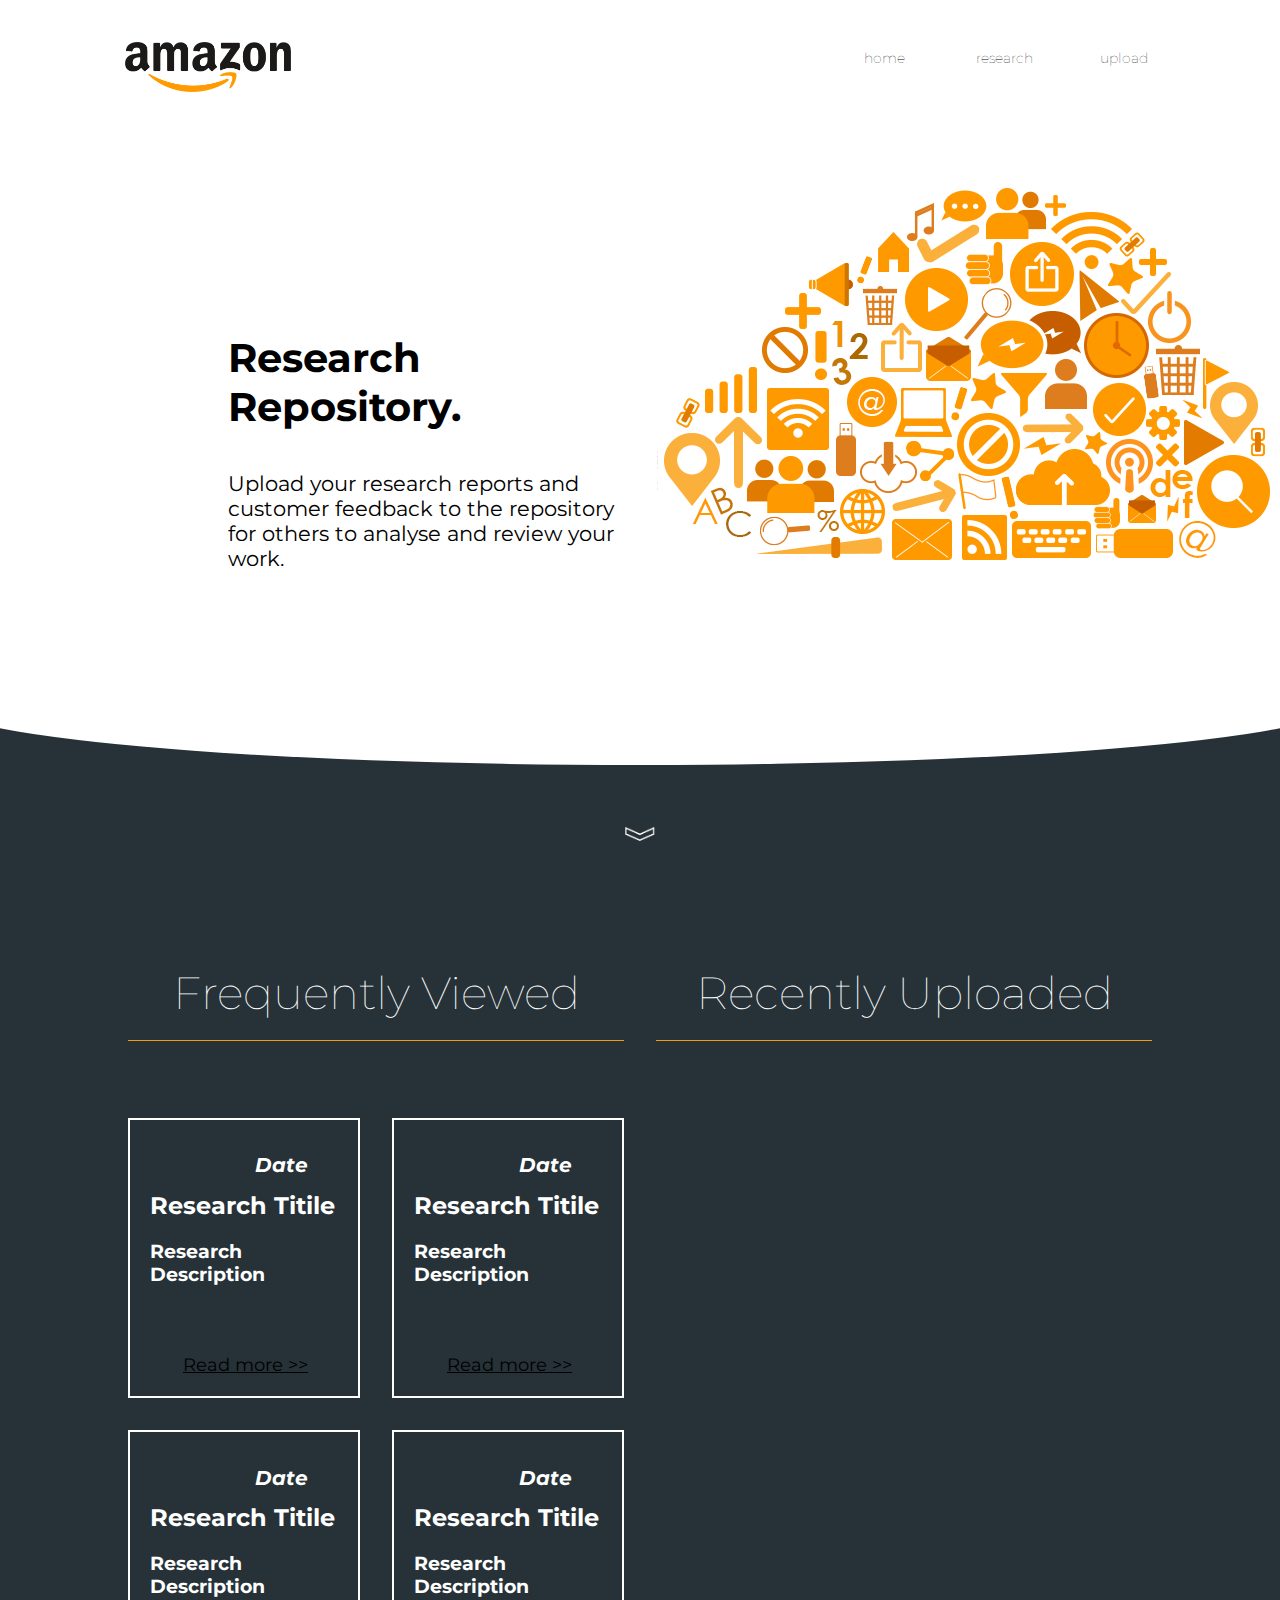
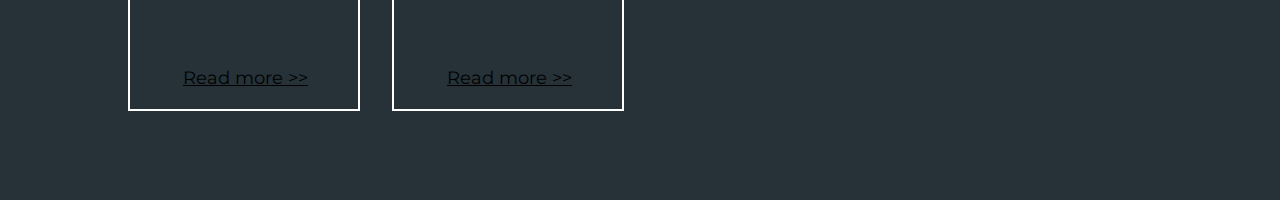
<file: index.html>
<!DOCTYPE html>
<html>
<head>

	<meta name="viewport" content="width=device-width">
	<meta name="description" content="Amazon Research Repository">
	<meta author="author" content="Sam Bedlow">
	<link href="https://fonts.googleapis.com/css?family=Montserrat" rel="stylesheet">
	<link rel="stylesheet" type="text/css" href="style.css">
	<script src="js/jquery-3.3.1.min.js"></script>
	<script src="js/script.js"></script>
	<title>Amazon Research Repository</title>

</head>
<body>

<div class="wrapper">

	

		<div class="banner">
		
			<div class="header">

				<img src="img/amazon-logoblack.png" alt="logo" class="logo"/>
				<nav>

					<ul>

						<li><a href="index.html">home</a></li>
						<li><a href="research.html">research</a></li>
						<li><a href="upload.html">upload</a></li>

					</ul>

				</nav>

			</div>
			
			<div id="showcase">
		
				<div class="container">
					<h1> Research Repository. </h1>
					<p> Upload your research reports and customer feedback
						to the repository for others to analyse and
						review your work. </p>
				</div>

				<aside id="repositoryimage">

					<img src="img/data_cloud.png">

				</aside>

			</div>

		</div>
		
		<div class="banner_lower">
		
			<div class="circle">
			</div>
			
			<a href="#section_container"><img class="arrow" src="img/arrow.png" alt="Arrow"></a>
		
			<a href="#section_container"><img class="arrow_animated" src="img/arrow_animated.gif" alt="Arrow"></a>
			
		
		</div>

		<div id="section_container">

			<div class="homepage-grid">

				<div class="headings">
				<p> Frequently Viewed </p>
				</div>
				<div class="headings">
				<p> Recently Uploaded </p>
				</div>

			<div class="homepage-grid-content">
				<div class="contents">
					<h1> Date </h1>
					<h2> Research Titile </h2>
					<h3> Research Description </h3>
					<a href="#"> Read more >> </a>
				</div>
				<div class="contents">
					<h1> Date </h1>
					<h2> Research Titile </h2>
					<h3> Research Description </h3>
					<a href="#"> Read more >> </a>
				</div>
				<div class="contents">
					<h1> Date </h1>
					<h2> Research Titile </h2>
					<h3> Research Description </h3>
					<a href="#"> Read more >> </a>
				</div>
				<div class="contents">
					<h1> Date </h1>
					<h2> Research Titile </h2>
					<h3> Research Description </h3>
					<a href="#"> Read more >> </a>
				</div>

			</div>
		
		</div>
		
	</div>
	
	</div>

</body>
</html>
</file>
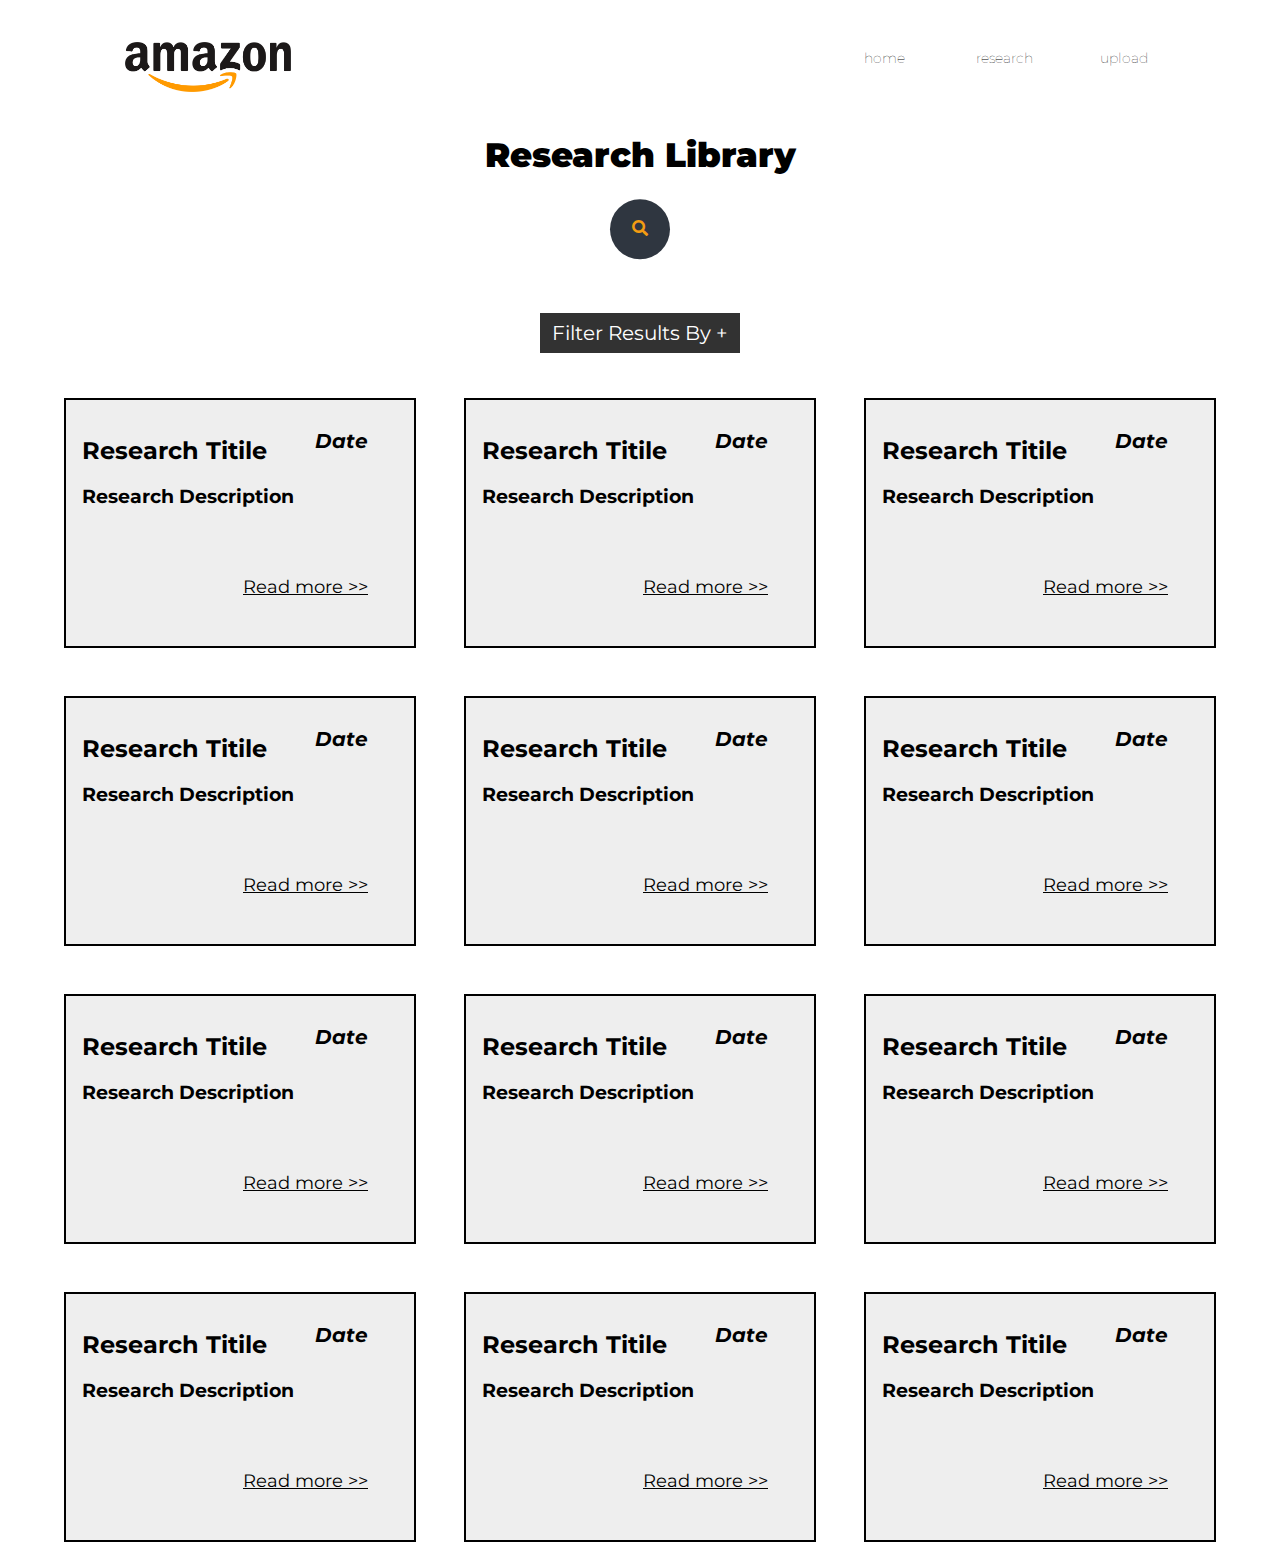
<file: research.html>
<!DOCTYPE html>
<html>
<head>

	<meta name="viewport" content="width=device-width">
	<meta name="description" content="Amazon Research Repository">
	<meta author="author" content="Sam Bedlow">
	<link href="https://fonts.googleapis.com/css?family=Montserrat" rel="stylesheet">
	<link rel="stylesheet" type="text/css" href="style.css">
	<link rel="stylesheet" href="https://use.fontawesome.com/releases/v5.7.2/css/all.css">
	
	<title>Amazon Research Repository</title>

</head>
<body>

			<div class="header">

				<img src="img/amazon-logoblack.png" alt="logo" class="logo"/>
				
				<nav>

					<ul>

						<li><a href="index.html">home</a></li>
						<li><a href="research.html">research</a></li>
						<li><a href="upload.html">upload</a></li>

					</ul>

				</nav>

			</div>
			
	<p class="page_title">Research Library</p>

<section id="searchbar">
	<div class="search-box">
		<input type="text" name="text" class="search" placeholder="Search">
	<a class="btn" href='#'>
		<i class="fas fa-search"></i>
	</a>
</div>
</section>

<section id="filter">
	<div class="filter-bar">
		<ul>
			<li><a>Filter Results By +</a>
				<ul>
					<li><button id="1">Filter 1</button></li>
					<li><button id="2">Filter 2</button></li>
					<li><button id="3">Filter 3</button></li>
					<li><button id="4">Filter 4</button></li>
					<li><button id="5">Filter 5</button></li>
					<li><button id="6">Filter 6</button></li>
				</ul>
			</li>
		</ul>
	</div>
	
	<div class="grid-layout">
			<div>
				<h1> Date </h1>
				<h2> Research Titile </h2>
				<h3> Research Description </h3>
				<a href="#"> Read more >> </a>
			</div>
			<div>
				<h1> Date </h1>
				<h2> Research Titile </h2>
				<h3> Research Description </h3>
				<a href="#"> Read more >> </a>
			</div>
			<div>
				<h1> Date </h1>
				<h2> Research Titile </h2>
				<h3> Research Description </h3>
				<a href="#"> Read more >> </a>
			</div>
			<div>
				<h1> Date </h1>
				<h2> Research Titile </h2>
				<h3> Research Description </h3>
				<a href="#"> Read more >> </a>
			</div>
			<div>
				<h1> Date </h1>
				<h2> Research Titile </h2>
				<h3> Research Description </h3>
				<a href="#"> Read more >> </a>
			</div>
			<div>
				<h1> Date </h1>
				<h2> Research Titile </h2>
				<h3> Research Description </h3>
				<a href="#"> Read more >> </a>
			</div>
			<div>
				<h1> Date </h1>
				<h2> Research Titile </h2>
				<h3> Research Description </h3>
				<a href="#"> Read more >> </a>
			</div>
			<div>
				<h1> Date </h1>
				<h2> Research Titile </h2>
				<h3> Research Description </h3>
				<a href="#"> Read more >> </a>
			</div>
			<div>
				<h1> Date </h1>
				<h2> Research Titile </h2>
				<h3> Research Description </h3>
				<a href="#"> Read more >> </a>
			</div>
			<div>
				<h1> Date </h1>
				<h2> Research Titile </h2>
				<h3> Research Description </h3>
				<a href="#"> Read more >> </a>
			</div>
			<div>
				<h1> Date </h1>
				<h2> Research Titile </h2>
				<h3> Research Description </h3>
				<a href="#"> Read more >> </a>
			</div>
			<div>
				<h1> Date </h1>
				<h2> Research Titile </h2>
				<h3> Research Description </h3>
				<a href="#"> Read more >> </a>
			</div>
	</div>

</section>
</body>


</html>
</file>
<file: style.css>
body {
	font-family: 'Montserrat', sans-serif;
	margin:0;
	padding:0;
}

#wrapper{
	width:100%;
	height:auto;
	overflow:hidden;
	margin:0;
}

/* Header Navigation */

.header{
	width:85%;
	height:90px;
	float:left;
	margin-left:7.5%;
	margin-top:1%;
}

.logo{
	width:auto;
	height:50px;
	float:left;
	padding:29px;
	transition:0.6s;
}

nav{
	width:360px;
	height:90px;
	float:right;
}

nav ul{
	list-style-type:none;
	margin:0;
	padding:0;
}

nav ul li{
	float:left;
}

nav ul li a{
	font-size:14px;
	font-weight:100;
	width:120px;
	height:90px;
	text-align:center;
	line-height:90px;
	display:block;
	text-decoration:none;
	color:black;
	cursor:pointer;
	transition:0.6s;
}

nav ul li a:hover{
	opacity:0.5;
}

a:hover, a:visited, a:link, a:active
{
    text-decoration: none;
}


/* -- HomepageShowcase -- */

.banner{
	width:100%;
	height:80vh;
	float:left;
}

#showcase{
	width:80%;
	height:80%;
	margin-left:10%;
	float:left;
}

#showcase h1{
	margin: 230px 0px 10px 100px;
	font-size: 40px;
}

#showcase p{
	width: 80%;
	margin: 40px 0px 0px 100px;
	font-size: 21px;
}

.container{
	width:50%;
	height:100%;
	float:left;
}

#repositoryimage{
	width: 50%;
    height: 100%;
    padding-top: 6%;
    float: left;
}

.banner_lower{
	width:100%;
	height:20vh;
	float:left;
	background:#263238;
	overflow:hidden;
}

.circle{
    background:white;
    width:110%;
    height:70%;
    border-radius:50%;
	position:relative;
	top:-45%;
	left:50%;
	transform:translateX(-50%);
}

/* (Frequently Viewed/Recently Uploaded Contents) */

.homepage-grid > div {
	width: 100%;
	background: #263238;
}

.homepage-grid {
	display: grid;
	grid-template-columns: 1fr 1fr;
	width: 80%;
	grid-gap: 2em;
	height: 800px;
	margin: auto;
	background-color: #263238;
}

.homepage-grid p {
	text-align: center;
	font-size: 45px;
	color: #fff;
	text-decoration: none;
	border-bottom: 1px #F39C12 solid;
	padding: 20px;
}

/* (Frequently Viewed/Recently Uploaded Contents) */


.headings{
	font-weight: 100;
	font-size: 8px;
}

.homepage-grid-content > div {
	color: #fff;
}

.homepage-grid-content {
	display: grid;
	grid-template-columns: 1fr 1fr;
	grid-gap: 2em;
	width: 100%;
	background-color: #fff;
}

.homepage-grid-content h1 {
	float: right;
	font-size: 20px;
	font-style: italic;
	margin-right: 30px;
}

.homepage-grid-content a {
	float: right;
	margin-right: 30px;
	margin-top: 50px;
	text-decoration: underline;
	color: #000;
	font-size: 18px;

}

.contents {
	border: 2px #fff solid;
	padding: 20px;
}

.contents:hover {
	border: 2px #F39C12 solid;
}

/* Homepage Down Arrow */

.arrow{
	width:2.3%;
	height:auto;
	position:absolute;
	left:50%;
	top:92%;
	transform:translate(-50%,-8%);
	cursor:pointer;
	z-index:99;
}

.arrow_animated{
	width:2.3%;
	height:auto;
	position:absolute;
	left:50%;
	top:92%;
	transform:translate(-50%,-8%);
	opacity:0;
	z-index:98;
}

.arrow_animated_appear{
	opacity:1;
}


/* (Frequently Viewed/Recently Uploaded) */

#section_container{
	width:100%;
	height:100vh;
	float:left;
	background:#263238;
}

/* Homepage Research */

.gridlayout { 
	width: 90%;
	height: 1000px;
}

/* Research Title */

.page_title{
	float: left;
    font-size: 34px;
	font-weight:900;
    text-align: center;
    position: absolute;
    left: 50%;
    top: 12%;
    transform: translate(-50%,-18%);
}

/* -- Search Bar -- */

.search-box {
	position: absolute;
    top: 27%;
    left: 50%;
    transform: translate(-50%, -73%);
	background-color: #2f3640;
	height: 40px;
	border-radius: 40px;
	padding: 10px;
}

.search {
	border: none;
	outline: none;
	background: none;
	float: left;
	padding: 0;
	color: #fff;
	font-size: 16px;
	transition: 0.4s all;
	line-height: 40px;
	width: 0px;
}

.btn {
	color: #F39C12;
	float: right;
	text-decoration: none;
	width: 40px;
	height: 40px;
	line-height: 40px;
	text-align: center;
	border-radius: 50%;
}

.search-box:hover .search {
	width: 240px;
	padding: 0 6px;
}

.search-box:hover .btn {
	background-color: #fff;
}

/* -- Filter -- */

.filter-bar {
	float: left;
    text-align: center;
    position: relative;
    left: 50%;
    transform: translateX(-50%);
    margin-top: 210px;
    margin-bottom: 35px;
	cursor:pointer;
}

.filter-bar ul {
	margin: 0;
	padding: 0;
	list-style: none;
}

.filter-bar li i {

}

.filter-bar ul li {
	width: 200px;
	height: 40px;
	background-color: black;
	opacity: 0.8;
	line-height: 40px;
	text-align: center;
	font-size: 20px;
}

.filter-bar button {
	width: 200px;
	height: 40px;
	outline:none;
	cursor:pointer;
	background: none;
	color:white;
	border:none;
}

.filter-bar ul li a {
	text-decoration: none;
	color: white;
	display: block;
}

.filter-bar ul li ul li{
	display: none;
}

.filter-bar ul li:hover ul li {
	display: block;
	font-size: 15px;
}

.filter-bar ul li ul li:hover {
	background-color: #626567;
}

/* -- Research Grid -- */

.grid-layout > div {
	background: #eee;
	padding: 1em;
	border: 2px solid;
}

.grid-layout {
	display: grid;
	grid-template-columns: 1fr 1fr 1fr;
	grid-gap: 3em;
	grid-auto-rows: 250px;
	margin: auto;
	width: 90%;
	padding: 10px;
}

.grid-layout a {
	float: right;
	margin-right: 30px;
	margin-top: 50px;
	text-decoration: underline;
	color: #000;
	font-size: 18px;
}

.grid-layout h1 {
	float: right;
	font-size: 20px;
	font-style: italic;
	margin-right: 30px;
}


/* Log In */
</file>
